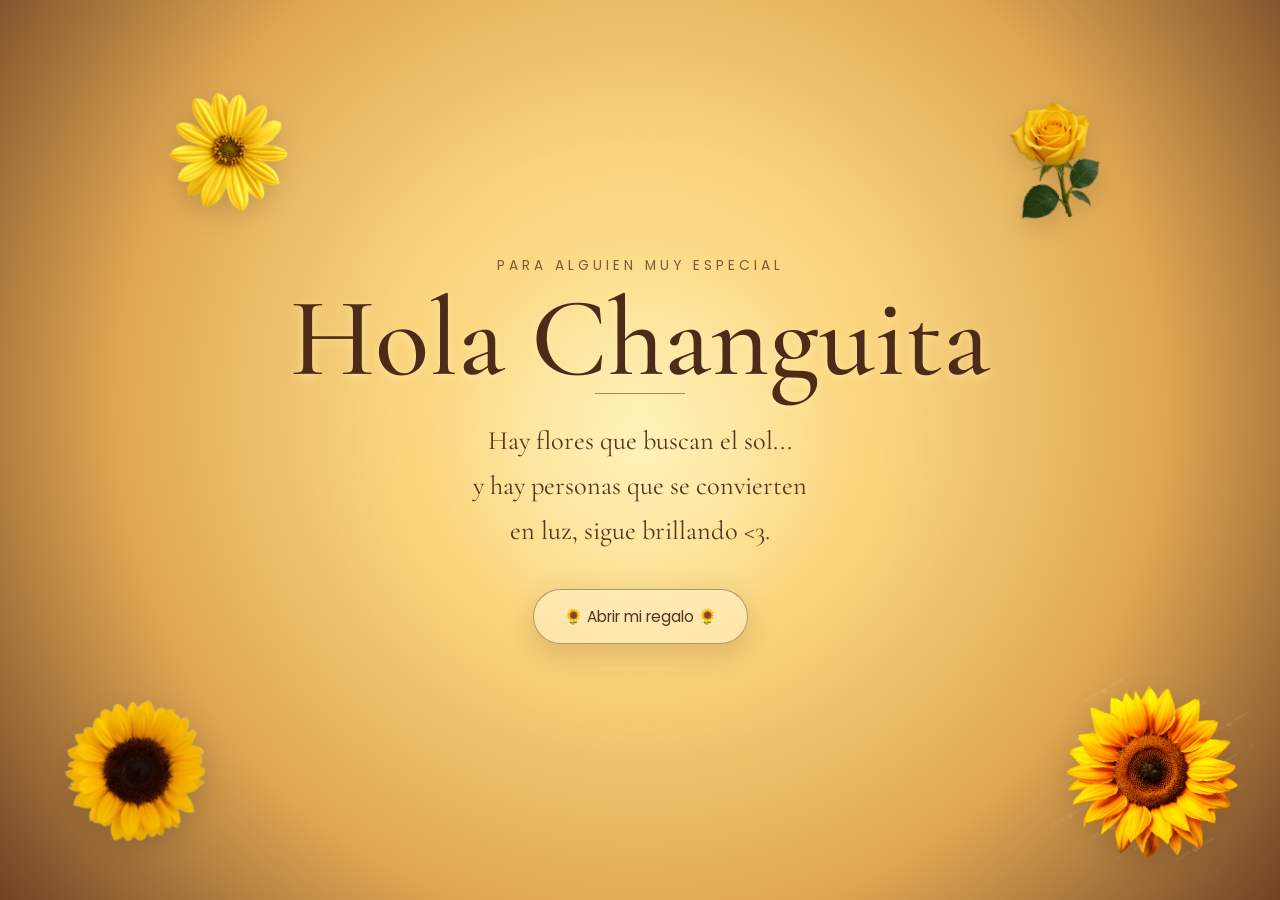
<file: index.html>
<!DOCTYPE html>
<html lang="es">

<head>

    <meta charset="UTF-8">

    <meta name="viewport" content="width=device-width, initial-scale=1.0">

    <title>Para mi Changuita 🌻</title>

    <link rel="stylesheet" href="css/style.css">

</head>


<body class="pagina">


    <!-- =========================================
         TRANSICIÓN ENTRE PÁGINAS
    ========================================== -->

    <div class="transicion-pagina"></div>


    <!-- =========================================
         PÉTALOS
    ========================================== -->

    <div id="petalos"></div>


    <!-- =========================================
         PORTADA
    ========================================== -->

    <main class="hero">

        <div class="luz"></div>


        <!-- Flores decorativas -->

        <img src="img/flores/girasol.png" class="flor-decorativa flor-1" alt="">

        <img src="img/flores/margarita.png" class="flor-decorativa flor-2" alt="">

        <img src="img/flores/girasol2.png" class="flor-decorativa flor-3" alt="">

        <img src="img/flores/rosaamarilla (1).png" class="flor-decorativa flor-4" alt="">


        <!-- =====================================
             CONTENIDO PRINCIPAL
        ====================================== -->

        <div class="hero-contenido">

            <p class="hero-pequeno">
                Para alguien muy especial
            </p>


            <h1>
                Hola Changuita
            </h1>


            


            <div class="linea-dorada"></div>


            <p class="hero-frase">

                Hay flores que buscan el sol...
                <br>

                y hay personas que se convierten
                <br>

                en luz, sigue brillando <3.

            </p>


            <button id="btnAbrir" class="btn-regalo">
                

                🌻 Abrir mi regalo 🌻

            </button>

        </div>

    </main>


    <script src="js/script.js"></script>

</body>

</html>
</file>
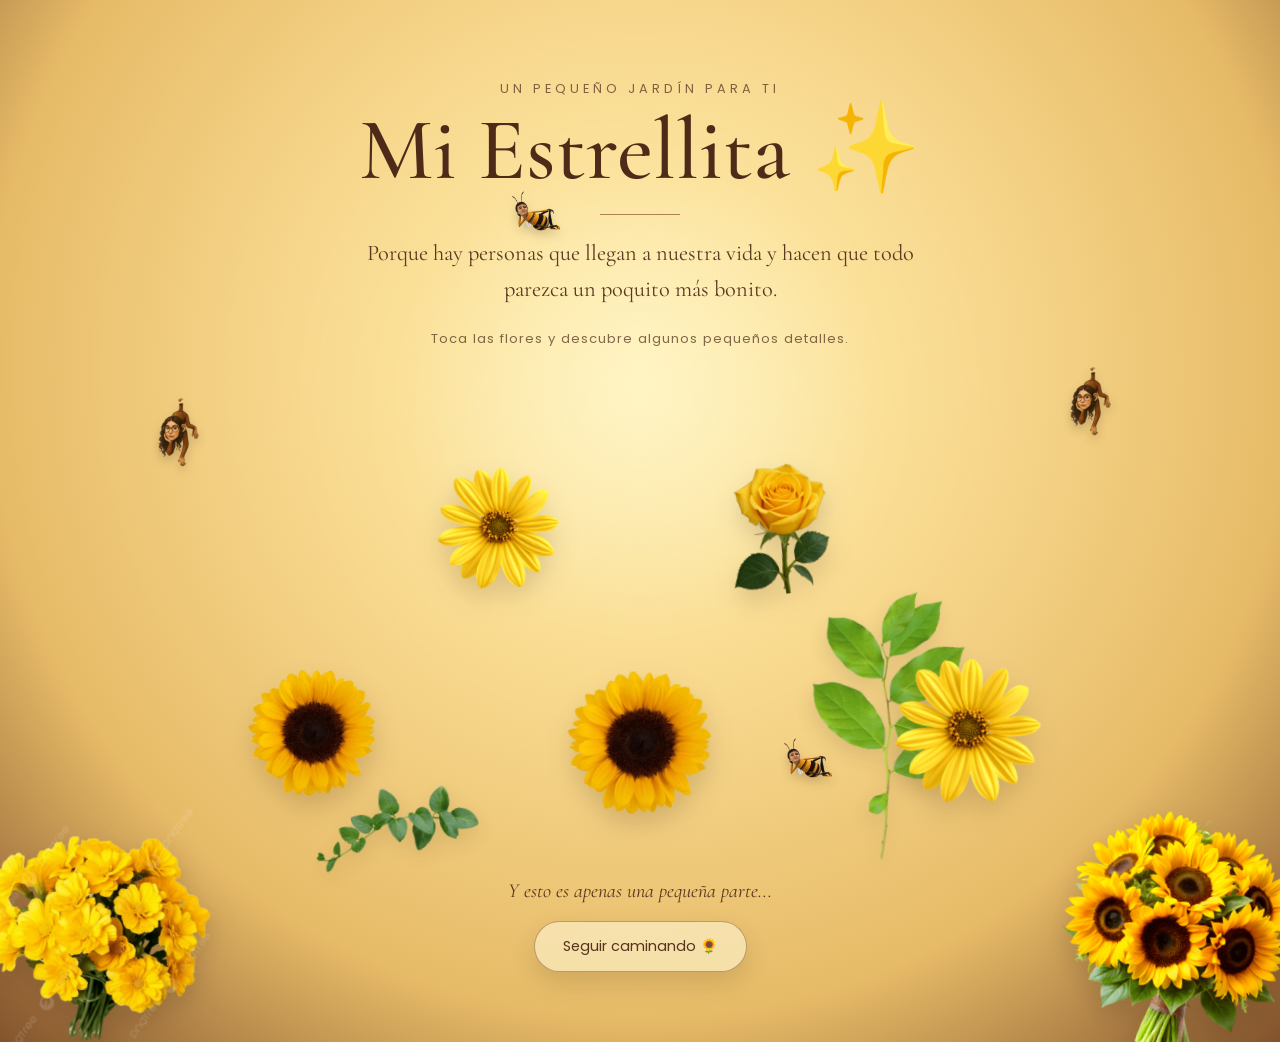
<file: jardin.html>
<!DOCTYPE html>
<html lang="es">

<head>

    <meta charset="UTF-8">

    <meta name="viewport" content="width=device-width, initial-scale=1.0">

    <title>Un pequeño jardín 🌻</title>

    <link rel="stylesheet" href="css/style.css">

</head>


<body class="pagina">


    <!-- =========================================
         TRANSICIÓN ENTRE PÁGINAS
    ========================================== -->

    <div class="transicion-pagina"></div>


    <!-- =========================================
         PÉTALOS
    ========================================== -->

    <div id="petalos"></div>


    <!-- =========================================
         JARDÍN INTERACTIVO
    ========================================== -->

    <main class="jardin">

        <div class="jardin-luz"></div>


        <!-- =====================================
             ENCABEZADO
        ====================================== -->

        <div class="jardin-encabezado">

            <p class="jardin-pequeno">
                Un pequeño jardín para ti
            </p>


            <h1>
                Mi Estrellita ✨
            </h1>


            <div class="jardin-linea"></div>


            <p class="jardin-intro">

                Porque hay personas que llegan a nuestra vida
                y hacen que todo parezca un poquito más bonito.

            </p>


            <p class="jardin-instruccion">

                Toca las flores y descubre algunos pequeños detalles.

            </p>

        </div>


        <!-- =====================================
             FLORES INTERACTIVAS
        ====================================== -->

        <div class="jardin-flores">


            <!-- FLOR 1 -->

            <button class="flor-interactiva flor-interactiva-1" id="flor-a"
                data-mensaje="Sigue brillando como siempre lo has hecho, mi changuita."
                data-imagen="img/flores/girasol.png" aria-label="Descubrir mensaje">

                <img src="img/flores/girasol.png" alt="">

            </button>


            <!-- FLOR 2 -->

            <button class="flor-interactiva flor-interactiva-2" id="flor-b"
                data-mensaje="Hay flores bonitas, y luego están las que me hacen pensar en ti."
                data-imagen="img/flores/margarita.png" aria-label="Descubrir mensaje">

                <img src="img/flores/margarita.png" alt="">

            </button>


            <!-- FLOR 3 -->

            <button class="flor-interactiva flor-interactiva-3" id="flor-c" data-mensaje="Recuerda lavarte bien el 
            ombliguito simpre 🙏. 💛"
                data-imagen="img/flores/girasol.png" aria-label="Descubrir mensaje">

                <img src="img/flores/girasol.png" alt="">

            </button>


            <!-- FLOR 4 -->

            <button class="flor-interactiva flor-interactiva-4" id="flor-d"
                data-mensaje="Que tu voz siga enviando esas pequeñas ondas que hacen sonreír el corazón de quienes te aman.." data-imagen="img/flores/rosaamarilla (1).png"
                aria-label="Descubrir mensaje">

                <img src="img/flores/rosaamarilla (1).png" alt="">

            </button>


            <!-- FLOR 5 -->

            <button class="flor-interactiva flor-interactiva-5" id="flor-e" data-mensaje="Te amo ✨"
                data-imagen="img/flores/margarita.png" aria-label="Descubrir mensaje">

                <img src="img/flores/margarita.png" alt="">

            </button>


            <!-- HOJAS DECORATIVAS -->

            <img src="img/flores/hoja.png" class="hoja hoja-1" alt="">

            <img src="img/flores/hoja2.png" class="hoja hoja-2" alt="">

        </div>

        <!-- =====================================
        ABEJAS DECORATIVAS
        ====================================== -->

        <div class="jardin-abejas">

            <img src="img/flores/changuita.png" class="jardin-abeja jardin-abeja-1" alt="">

            <img src="img/flores/changuita.png" class="jardin-abeja jardin-abeja-2" alt="">

            <img src="img/flores/yo.png" class="jardin-abeja jardin-abeja-3" alt="">

            <img src="img/flores/yo.png" class="jardin-abeja jardin-abeja-4" alt="">

        </div>

        <!-- =====================================
     RAMOS INFERIORES
====================================== -->

        <div class="jardin-ramos">

            <img src="img/flores/ramo.png" class="jardin-ramo jardin-ramo-1" alt="">

            <img src="img/flores/ramo3.png" class="jardin-ramo jardin-ramo-2" alt="">

        </div>


        <!-- =====================================
             BOTÓN CONTINUAR
        ====================================== -->

        <div class="jardin-continuar">

            <p>
                Y esto es apenas una pequeña parte...
            </p>


            <a href="flores.html" class="btn-continuar">
                Seguir caminando 🌻
            </a>

        </div>

    </main>


    <!-- =========================================
         MODAL DEL MENSAJE
    ========================================== -->

    <div class="mensaje-flor" id="mensajeFlor">

        <div class="mensaje-flor-contenido">


            <button id="cerrarMensaje" class="cerrar-mensaje" aria-label="Cerrar">
                ×
            </button>


            <div class="flor-mensaje-icono">

                <img id="imagenFlor" src="img/flores/girasol.png" alt="Flor">

            </div>


            <p id="textoFlor"></p>


        </div>

    </div>


    <script src="js/script.js"></script>

</body>

</html>
</file>
<file: css/style.css>
@import url('https://fonts.googleapis.com/css2?family=Cormorant+Garamond:wght@400;500;600&family=Poppins:wght@300;400;500;600&display=swap');


/* =========================================================
   CONFIGURACIÓN GENERAL
========================================================= */

* {
    margin: 0;
    padding: 0;
    box-sizing: border-box;
}

html {
    scroll-behavior: smooth;
}

body {
    margin: 0;
    padding: 0;
    overflow-x: hidden;
    font-family: "Poppins", sans-serif;
    background: #f6d58c;
}

button,
a {
    -webkit-tap-highlight-color: transparent;
}

button {
    font-family: inherit;
}

img {
    max-width: 100%;
}


/* =========================================================
   TRANSICIÓN ENTRE PÁGINAS
========================================================= */

.transicion-pagina {
    position: fixed;
    inset: 0;
    z-index: 9999;
    pointer-events: none;

    background: #f7df9b;

    opacity: 0;

    transition:
        opacity 0.5s ease;
}

body.salir-pagina .transicion-pagina {
    opacity: 1;
}


/* =========================================================
   PÉTALOS
========================================================= */

#petalos {
    position: fixed;
    inset: 0;

    z-index: 20;

    pointer-events: none;
    overflow: hidden;
}

.petalo {
    position: absolute;
    top: -30px;

    pointer-events: none;

    animation:
        caerPetalo linear forwards,
        balanceoPetalo ease-in-out infinite;
}

@keyframes caerPetalo {

    from {
        transform:
            translateY(-30px)
            rotate(0deg);
    }

    to {
        transform:
            translateY(110vh)
            rotate(360deg);
    }
}

@keyframes balanceoPetalo {

    0%,
    100% {
        margin-left: 0;
    }

    50% {
        margin-left: 35px;
    }
}


/* =========================================================
   =========================================================
   PÁGINA 1 — PORTADA
   =========================================================
   ========================================================= */

.hero {

    position: relative;

    min-height: 100vh;
    min-height: 100svh;

    width: 100%;

    display: flex;
    align-items: center;
    justify-content: center;

    overflow: hidden;

    background:
        radial-gradient(
            circle at 50% 45%,

            rgba(255, 239, 180, 0.85),

            rgba(255, 214, 115, 0.45) 30%,

            rgba(214, 151, 62, 0.75) 65%,

            rgba(104, 59, 31, 0.95) 100%
        );
}


/* =========================================================
   LUZ DE PORTADA
========================================================= */

.luz {

    position: absolute;

    width: 650px;
    height: 650px;

    border-radius: 50%;

    background:
        radial-gradient(
            circle,

            rgba(255, 244, 190, 0.75),

            rgba(255, 210, 100, 0.20) 45%,

            transparent 70%
        );

    filter: blur(10px);

    pointer-events: none;
}


/* =========================================================
   CONTENIDO PORTADA
========================================================= */

.hero-contenido {

    position: relative;

    z-index: 10;

    width: min(90%, 850px);

    padding: 40px 20px;

    text-align: center;

    animation:
        aparecerHero
        1.5s
        ease
        forwards;
}

@keyframes aparecerHero {

    from {
        opacity: 0;

        transform:
            translateY(25px);
    }

    to {
        opacity: 1;

        transform:
            translateY(0);
    }
}


.hero-pequeno {

    margin:
        0 0 10px;

    font-size:
        0.85rem;

    letter-spacing:
        4px;

    text-transform:
        uppercase;

    color:
        rgba(80, 48, 25, 0.75);
}


.hero h1 {

    margin: 0;

    font-family:
        "Cormorant Garamond",
        serif;

    font-size:
        clamp(4rem, 10vw, 7rem);

    font-weight:
        500;

    line-height:
        0.95;

    color:
        #4e2b18;

    text-shadow:
        0 3px 10px
        rgba(255, 240, 180, 0.6);
}


.hero h2 {

    margin:
        15px 0 20px;

    font-family:
        "Cormorant Garamond",
        serif;

    font-size:
        clamp(1.8rem, 4vw, 3rem);

    font-weight:
        400;

    font-style:
        italic;

    color:
        #704421;
}


.linea-dorada {

    width:
        90px;

    height:
        1px;

    margin:
        0 auto 25px;

    background:
        #8b5a2b;

    opacity:
        0.7;
}


.hero-frase {

    margin:
        0 auto 35px;

    max-width:
        650px;

    font-family:
        "Cormorant Garamond",
        serif;

    font-size:
        clamp(1.25rem, 3vw, 1.65rem);

    line-height:
        1.7;

    color:
        #57341f;
}


/* =========================================================
   BOTÓN PORTADA
========================================================= */

.btn-regalo {

    position: relative;

    padding:
        15px 30px;

    border:
        1px solid
        rgba(111, 70, 29, 0.5);

    border-radius:
        50px;

    background:
        rgba(255, 245, 210, 0.55);

    color:
        #56331c;

    font-family:
        "Poppins",
        sans-serif;

    font-size:
        0.95rem;

    cursor:
        pointer;

    backdrop-filter:
        blur(8px);

    box-shadow:
        0 10px 30px
        rgba(75, 40, 15, 0.18);

    transition:
        transform 0.3s ease,
        background 0.3s ease,
        box-shadow 0.3s ease;
}

.btn-regalo:hover {

    transform:
        translateY(-4px);

    background:
        rgba(255, 250, 225, 0.85);

    box-shadow:
        0 15px 35px
        rgba(75, 40, 15, 0.25);
}

.btn-regalo:active {

    transform:
        scale(0.97);
}


/* =========================================================
   FLORES DECORATIVAS PORTADA
========================================================= */

.flor-decorativa {

    position:
        absolute;

    z-index:
        2;

    pointer-events:
        none;

    user-select:
        none;

    filter:
        drop-shadow(
            0 8px 12px
            rgba(70, 40, 15, 0.20)
        );

    animation:
        flotarFlor
        5s
        ease-in-out
        infinite;
}

.flor-1 {

    width:
        170px;

    left:
        4%;

    bottom:
        5%;

    transform:
        rotate(-15deg);
}

.flor-2 {

    width:
        125px;

    left:
        13%;

    top:
        10%;

    transform:
        rotate(15deg);

    animation-delay:
        -1s;
}

.flor-3 {

    width:
        180px;

    right:
        3%;

    bottom:
        4%;

    transform:
        rotate(15deg);

    animation-delay:
        -2s;
}

.flor-4 {

    width:
        120px;

    right:
        13%;

    top:
        11%;

    transform:
        rotate(-15deg);

    animation-delay:
        -3s;
}

@keyframes flotarFlor {

    0%,
    100% {
        margin-top:
            0;
    }

    50% {
        margin-top:
            -12px;
    }
}


/* =========================================================
   =========================================================
   PÁGINA 2 — JARDÍN INTERACTIVO
   =========================================================
   ========================================================= */

.jardin {

    position:
        relative;

    min-height:
        100vh;

    min-height:
        100svh;

    width:
        100%;

    overflow:
        hidden;

    padding:
        80px 20px 70px;

    display:
        flex;

    flex-direction:
        column;

    align-items:
        center;

    background:
        radial-gradient(
            circle at 50% 35%,

            rgba(255, 242, 190, 0.95),

            rgba(249, 219, 145, 0.75) 35%,

            rgba(225, 178, 91, 0.75) 70%,

            rgba(125, 76, 39, 0.95) 100%
        );
}


/* =========================================================
   LUZ DEL JARDÍN
========================================================= */

.jardin-luz {

    position:
        absolute;

    width:
        700px;

    height:
        700px;

    top:
        5%;

    left:
        50%;

    transform:
        translateX(-50%);

    border-radius:
        50%;

    background:
        radial-gradient(
            circle,

            rgba(255, 247, 203, 0.65),

            rgba(255, 224, 134, 0.18) 50%,

            transparent 72%
        );

    filter:
        blur(15px);

    pointer-events:
        none;
}


/* =========================================================
   ENCABEZADO JARDÍN
========================================================= */

.jardin-encabezado {

    position:
        relative;

    z-index:
        8;

    width:
        100%;

    max-width:
        720px;

    text-align:
        center;

    margin-bottom:
        45px;
}

.jardin-pequeno {

    margin:
        0 0 8px;

    font-size:
        0.8rem;

    letter-spacing:
        4px;

    text-transform:
        uppercase;

    color:
        rgba(82, 50, 28, 0.72);
}

.jardin h1 {

    margin:
        0;

    font-family:
        "Cormorant Garamond",
        serif;

    font-size:
        clamp(3.2rem, 8vw, 5.5rem);

    font-weight:
        500;

    line-height:
        1;

    color:
        #4e2b18;
}

.jardin-linea {

    width:
        80px;

    height:
        1px;

    margin:
        20px auto;

    background:
        #8b5a2b;

    opacity:
        0.7;
}

.jardin-intro {

    margin:
        0 auto;

    max-width:
        600px;

    font-family:
        "Cormorant Garamond",
        serif;

    font-size:
        1.4rem;

    line-height:
        1.6;

    color:
        #5b3820;
}

.jardin-instruccion {

    margin:
        22px 0 0;

    font-size:
        0.82rem;

    letter-spacing:
        1px;

    color:
        rgba(77, 46, 25, 0.7);
}


/* =========================================================
   FLORES INTERACTIVAS
========================================================= */

.jardin-flores {

    position:
        relative;

    z-index:
        4;

    width:
        min(900px, 100%);

    height:
        470px;

    margin:
        0 auto;
}

.flor-interactiva {

    position:
        absolute;

    display:
        flex;

    align-items:
        center;

    justify-content:
        center;

    padding:
        0;

    border:
        none;

    background:
        transparent;

    cursor:
        pointer;

    z-index:
        6;

    transition:
        filter 0.35s ease;
}

.flor-interactiva img {

    display:
        block;

    width:
        100%;

    height:
        auto;

    pointer-events:
        none;

    filter:
        drop-shadow(
            0 12px 12px
            rgba(70, 40, 15, 0.18)
        );

    transition:
        transform 0.35s ease,
        filter 0.35s ease;
}

.flor-interactiva:hover img {

    transform:
        translateY(-8px)
        scale(1.08);

    filter:
        brightness(1.08)
        drop-shadow(
            0 15px 18px
            rgba(70, 40, 15, 0.25)
        );
}

.flor-interactiva:active img {

    transform:
        translateY(-3px)
        scale(0.96);
}


/* =========================================================
   POSICIONES DE FLORES
========================================================= */

.flor-interactiva-1 {

    width:
        155px;

    left:
        5%;

    bottom:
        55px;

    transform:
        rotate(-8deg);
}

.flor-interactiva-2 {

    width:
        130px;

    left:
        27%;

    top:
        70px;

    transform:
        rotate(7deg);
}

.flor-interactiva-3 {

    width:
        175px;

    left:
        50%;

    bottom:
        35px;

    transform:
        translateX(-50%)
        rotate(-4deg);
}

.flor-interactiva-4 {

    width:
        135px;

    right:
        27%;

    top:
        65px;

    transform:
        rotate(-7deg);
}

.flor-interactiva-5 {

    width:
        155px;

    right:
        5%;

    bottom:
        55px;

    transform:
        rotate(8deg);
}


/* =========================================================
   HOJAS
========================================================= */

.hoja {

    position:
        absolute;

    pointer-events:
        none;

    z-index:
        2;

    opacity:
        0.85;

    filter:
        drop-shadow(
            0 8px 10px
            rgba(60, 40, 15, 0.15)
        );
}

.hoja-1 {

    width:
        190px;

    left:
        12%;

    bottom:
        5px;

    transform:
        rotate(-15deg);
}

.hoja-2 {

    width:
        180px;

    right:
        12%;

    bottom:
        5px;

    transform:
        scaleX(-1)
        rotate(-15deg);
}


/* =========================================================
   ABEJAS — JARDÍN INTERACTIVO
========================================================= */

.jardin-abejas {

    position:
        absolute;

    inset:
        0;

    z-index:
        7;

    pointer-events:
        none;

    overflow:
        hidden;
}

.jardin-abeja {

    position:
        absolute;

    width:
        48px;

    height:
        auto;

    object-fit:
        contain;

    filter:
        drop-shadow(
            0 5px 5px
            rgba(50, 30, 15, 0.20)
        );
}


/* abeja 1 */

.jardin-abeja-1 {

    left:
        12%;

    top:
        38%;

    animation:
        jardinVuelo1
        13s
        ease-in-out
        infinite;
}


/* abeja 2 */

.jardin-abeja-2 {

    right:
        13%;

    top:
        35%;

    animation:
        jardinVuelo2
        15s
        ease-in-out
        infinite;
}


/* abeja 3 */

.jardin-abeja-3 {

    left:
        40%;

    top:
        18%;

    animation:
        jardinVuelo3
        17s
        ease-in-out
        infinite;
}


/* abeja 4 */

.jardin-abeja-4 {

    right:
        35%;

    bottom:
        25%;

    animation:
        jardinVuelo4
        14s
        ease-in-out
        infinite;
}


/* =========================================================
   MOVIMIENTOS ABEJAS
========================================================= */

@keyframes jardinVuelo1 {

    0%,
    100% {
        transform:
            translate(0, 0)
            rotate(8deg);
    }

    25% {
        transform:
            translate(100px, -35px)
            rotate(-8deg);
    }

    50% {
        transform:
            translate(180px, 35px)
            rotate(10deg);
    }

    75% {
        transform:
            translate(70px, 80px)
            rotate(-5deg);
    }
}


@keyframes jardinVuelo2 {

    0%,
    100% {
        transform:
            translate(0, 0)
            rotate(-7deg);
    }

    25% {
        transform:
            translate(-110px, -45px)
            rotate(8deg);
    }

    50% {
        transform:
            translate(-190px, 30px)
            rotate(-8deg);
    }

    75% {
        transform:
            translate(-80px, 80px)
            rotate(5deg);
    }
}


@keyframes jardinVuelo3 {

    0%,
    100% {
        transform:
            translate(0, 0)
            rotate(5deg);
    }

    30% {
        transform:
            translate(90px, 70px)
            rotate(-8deg);
    }

    60% {
        transform:
            translate(-80px, 130px)
            rotate(8deg);
    }
}


@keyframes jardinVuelo4 {

    0%,
    100% {
        transform:
            translate(0, 0)
            rotate(-5deg);
    }

    30% {
        transform:
            translate(-100px, -60px)
            rotate(8deg);
    }

    60% {
        transform:
            translate(80px, -100px)
            rotate(-8deg);
    }
}


/* =========================================================
   RAMOS INFERIORES — JARDÍN
========================================================= */

.jardin-ramos {

    position:
        absolute;

    inset:
        0;

    z-index:
        3;

    pointer-events:
        none;

    overflow:
        hidden;
}

.jardin-ramo {

    position:
        absolute;

    height:
        auto;

    filter:
        drop-shadow(
            0 12px 14px
            rgba(60, 30, 15, 0.22)
        );

    animation:
        jardinRamoRespira
        6s
        ease-in-out
        infinite;
}

.jardin-ramo-1 {

    width:
        250px;

    left:
        -25px;

    bottom:
        -15px;

    transform:
        rotate(-8deg);
}

.jardin-ramo-2 {

    width:
        250px;

    right:
        -25px;

    bottom:
        -15px;

    transform:
        scaleX(-1)
        rotate(-8deg);

    animation-delay:
        -2s;
}

@keyframes jardinRamoRespira {

    0%,
    100% {
        margin-top:
            0;
    }

    50% {
        margin-top:
            -7px;
    }
}


/* =========================================================
   CONTINUAR
========================================================= */

.jardin-continuar {

    position:
        relative;

    z-index:
        8;

    margin-top:
        15px;

    text-align:
        center;
}

.jardin-continuar p {

    margin:
        0 0 18px;

    font-family:
        "Cormorant Garamond",
        serif;

    font-size:
        1.25rem;

    font-style:
        italic;

    color:
        #593720;
}

.btn-continuar {

    display:
        inline-flex;

    align-items:
        center;

    justify-content:
        center;

    padding:
        14px 28px;

    border:
        1px solid
        rgba(110, 69, 30, 0.45);

    border-radius:
        50px;

    background:
        rgba(255, 247, 214, 0.58);

    color:
        #56331c;

    font-size:
        0.9rem;

    text-decoration:
        none;

    backdrop-filter:
        blur(8px);

    box-shadow:
        0 10px 25px
        rgba(70, 40, 15, 0.15);

    transition:
        transform 0.3s ease,
        background 0.3s ease,
        box-shadow 0.3s ease;
}

.btn-continuar:hover {

    transform:
        translateY(-4px);

    background:
        rgba(255, 251, 231, 0.88);

    box-shadow:
        0 15px 30px
        rgba(70, 40, 15, 0.22);
}

.btn-continuar:active {
    transform:
        scale(0.97);
}


/* =========================================================
   MODAL DE LAS FLORES
========================================================= */

.mensaje-flor {

    position:
        fixed;

    inset:
        0;

    z-index:
        1000;

    display:
        flex;

    align-items:
        center;

    justify-content:
        center;

    padding:
        25px;

    background:
        rgba(57, 33, 18, 0.42);

    backdrop-filter:
        blur(7px);

    opacity:
        0;

    visibility:
        hidden;

    transition:
        opacity 0.35s ease,
        visibility 0.35s ease;
}

.mensaje-flor.activo {

    opacity:
        1;

    visibility:
        visible;
}


.mensaje-flor-contenido {

    position:
        relative;

    width:
        min(90%, 440px);

    padding:
        40px 30px 35px;

    text-align:
        center;

    border-radius:
        25px;

    background:
        linear-gradient(
            145deg,
            rgba(255, 249, 226, 0.98),
            rgba(255, 232, 174, 0.96)
        );

    box-shadow:
        0 25px 70px
        rgba(45, 24, 10, 0.3);

    transform:
        translateY(20px)
        scale(0.94);

    transition:
        transform 0.4s ease;
}


/* CORRECCIÓN IMPORTANTE */

.mensaje-flor.activo
.mensaje-flor-contenido {

    transform:
        translateY(0)
        scale(1);
}


.cerrar-mensaje {

    position:
        absolute;

    top:
        12px;

    right:
        16px;

    width:
        35px;

    height:
        35px;

    border:
        none;

    border-radius:
        50%;

    background:
        rgba(100, 60, 25, 0.08);

    color:
        #654020;

    font-size:
        1.7rem;

    line-height:
        1;

    cursor:
        pointer;

    transition:
        background 0.25s ease,
        transform 0.25s ease;
}

.cerrar-mensaje:hover {

    background:
        rgba(100, 60, 25, 0.15);

    transform:
        rotate(90deg);
}


.flor-mensaje-icono {

    width:
        130px;

    height:
        130px;

    margin:
        0 auto 15px;

    display:
        flex;

    align-items:
        center;

    justify-content:
        center;
}

.flor-mensaje-icono img {

    width:
        100%;

    height:
        100%;

    object-fit:
        contain;

    filter:
        drop-shadow(
            0 10px 10px
            rgba(80, 45, 15, 0.16)
        );
}

#textoFlor {

    margin:
        10px auto 0;

    max-width:
        350px;

    font-family:
        "Cormorant Garamond",
        serif;

    font-size:
        1.55rem;

    line-height:
        1.5;

    color:
        #54321f;
}


/* =========================================================
   =========================================================
   PÁGINA 3 — GRAN JARDÍN FINAL
   =========================================================
   ========================================================= */

.gran-jardin {

    position:
        relative;

    width:
        100%;

    min-height:
        100vh;

    min-height:
        100svh;

    overflow:
        hidden;

    display:
        flex;

    align-items:
        center;

    justify-content:
        center;

    background:
        linear-gradient(
            180deg,
            #f6d58c 0%,
            #edb86f 32%,
            #c97850 68%,
            #633d35 100%
        );
}


/* =========================================================
   ATARDECER
========================================================= */

.jardin-atardecer {

    position:
        absolute;

    width:
        900px;

    height:
        900px;

    top:
        50%;

    left:
        50%;

    transform:
        translate(-50%, -50%);

    border-radius:
        50%;

    background:
        radial-gradient(
            circle,

            rgba(255, 239, 174, 0.75),

            rgba(255, 203, 105, 0.35) 35%,

            rgba(232, 139, 82, 0.12) 60%,

            transparent 75%
        );

    filter:
        blur(12px);

    pointer-events:
        none;
}


/* =========================================================
   DESTELLOS
========================================================= */

.destellos {

    position:
        absolute;

    inset:
        0;

    z-index:
        4;

    pointer-events:
        none;
}

.destello {

    position:
        absolute;

    font-family:
        "Cormorant Garamond",
        serif;

    color:
        rgba(255, 239, 174, 0.75);

    text-shadow:
        0 0 12px
        rgba(255, 239, 174, 0.8);

    animation:
        destelloBrillar
        4s
        ease-in-out
        infinite;
}

.destello-1 {
    left: 18%;
    top: 18%;
    font-size: 1.3rem;
}

.destello-2 {
    left: 30%;
    top: 12%;
    font-size: 0.9rem;
    animation-delay: -1s;
}

.destello-3 {
    right: 22%;
    top: 20%;
    font-size: 1.4rem;
    animation-delay: -2s;
}

.destello-4 {
    right: 14%;
    top: 35%;
    font-size: 0.9rem;
    animation-delay: -3s;
}

.destello-5 {
    left: 12%;
    top: 42%;
    font-size: 1rem;
    animation-delay: -1.5s;
}

.destello-6 {
    right: 35%;
    top: 14%;
    font-size: 0.8rem;
    animation-delay: -2.5s;
}

.destello-7 {
    left: 27%;
    bottom: 23%;
    font-size: 1.2rem;
    animation-delay: -0.7s;
}

.destello-8 {
    right: 28%;
    bottom: 26%;
    font-size: 0.9rem;
    animation-delay: -3.2s;
}

@keyframes destelloBrillar {

    0%,
    100% {
        opacity:
            0.25;

        transform:
            scale(0.8)
            rotate(0deg);
    }

    50% {
        opacity:
            1;

        transform:
            scale(1.25)
            rotate(20deg);
    }
}


/* =========================================================
   RAMOS — GRAN JARDÍN FINAL
========================================================= */

.ramos {

    position:
        absolute;

    inset:
        0;

    z-index:
        5;

    pointer-events:
        none;

    overflow:
        hidden;
}

.ramo {

    position:
        absolute;

    height:
        auto;

    filter:
        drop-shadow(
            0 15px 18px
            rgba(60, 30, 15, 0.25)
        );

    animation:
        ramoFlotar
        7s
        ease-in-out
        infinite;
}


/* ramo inferior izquierdo */

.ramo-1 {

    width:
        260px;

    left:
        -35px;

    bottom:
        -30px;

    transform:
        rotate(-7deg);
}


/* ramo superior izquierdo */

.ramo-2 {

    width:
        190px;

    left:
        -35px;

    top:
        5%;

    transform:
        rotate(8deg);

    animation-delay:
        -2s;
}


/* ramo inferior derecho */

.ramo-3 {

    width:
        270px;

    right:
        -40px;

    bottom:
        -30px;

    transform:
        scaleX(-1)
        rotate(-7deg);

    animation-delay:
        -3s;
}


/* ramo superior derecho */

.ramo-4 {

    width:
        190px;

    right:
        -35px;

    top:
        7%;

    transform:
        scaleX(-1)
        rotate(8deg);

    animation-delay:
        -4s;
}

@keyframes ramoFlotar {

    0%,
    100% {
        margin-top:
            0;
    }

    50% {
        margin-top:
            -8px;
    }
}


/* =========================================================
   ABEJAS — GRAN JARDÍN FINAL
========================================================= */

.enjambre {

    position:
        absolute;

    inset:
        0;

    z-index:
        8;

    pointer-events:
        none;

    overflow:
        hidden;
}

.abeja {

    position:
        absolute;

    width:
        48px;

    height:
        auto;

    object-fit:
        contain;

    filter:
        drop-shadow(
            0 6px 7px
            rgba(45, 25, 12, 0.25)
        );
}


/* abeja 1 */

.abeja-1 {

    left:
        17%;

    top:
        30%;

    animation:
        abejaVuelo1
        14s
        ease-in-out
        infinite;
}


/* abeja 2 */

.abeja-2 {

    right:
        17%;

    top:
        27%;

    animation:
        abejaVuelo2
        16s
        ease-in-out
        infinite;
}


/* abeja 3 */

.abeja-3 {

    left:
        30%;

    top:
        16%;

    animation:
        abejaVuelo3
        18s
        ease-in-out
        infinite;
}


/* abeja 4 */

.abeja-4 {

    right:
        32%;

    top:
        16%;

    animation:
        abejaVuelo4
        15s
        ease-in-out
        infinite;
}


/* abeja 5 */

.abeja-5 {

    left:
        38%;

    bottom:
        22%;

    animation:
        abejaVuelo5
        17s
        ease-in-out
        infinite;
}


/* abeja 6 */

.abeja-6 {

    right:
        37%;

    bottom:
        24%;

    animation:
        abejaVuelo6
        19s
        ease-in-out
        infinite;
}


/* =========================================================
   ANIMACIONES ABEJAS FINALES
========================================================= */

@keyframes abejaVuelo1 {

    0%,
    100% {
        transform:
            translate(0, 0)
            rotate(5deg);
    }

    25% {
        transform:
            translate(90px, -50px)
            rotate(-8deg);
    }

    50% {
        transform:
            translate(150px, 30px)
            rotate(8deg);
    }

    75% {
        transform:
            translate(50px, 90px)
            rotate(-4deg);
    }
}


@keyframes abejaVuelo2 {

    0%,
    100% {
        transform:
            translate(0, 0)
            rotate(-5deg);
    }

    25% {
        transform:
            translate(-100px, -40px)
            rotate(8deg);
    }

    50% {
        transform:
            translate(-160px, 45px)
            rotate(-7deg);
    }

    75% {
        transform:
            translate(-60px, 80px)
            rotate(5deg);
    }
}


@keyframes abejaVuelo3 {

    0%,
    100% {
        transform:
            translate(0, 0)
            rotate(6deg);
    }

    30% {
        transform:
            translate(100px, 70px)
            rotate(-7deg);
    }

    60% {
        transform:
            translate(-60px, 120px)
            rotate(8deg);
    }
}


@keyframes abejaVuelo4 {

    0%,
    100% {
        transform:
            translate(0, 0)
            rotate(-5deg);
    }

    30% {
        transform:
            translate(-100px, 60px)
            rotate(7deg);
    }

    60% {
        transform:
            translate(70px, 125px)
            rotate(-8deg);
    }
}


@keyframes abejaVuelo5 {

    0%,
    100% {
        transform:
            translate(0, 0)
            rotate(4deg);
    }

    35% {
        transform:
            translate(-110px, -70px)
            rotate(-7deg);
    }

    70% {
        transform:
            translate(80px, -100px)
            rotate(7deg);
    }
}


@keyframes abejaVuelo6 {

    0%,
    100% {
        transform:
            translate(0, 0)
            rotate(-5deg);
    }

    35% {
        transform:
            translate(100px, -60px)
            rotate(7deg);
    }

    70% {
        transform:
            translate(-80px, -100px)
            rotate(-8deg);
    }
}


/* =========================================================
   CONTENIDO FINAL
========================================================= */

.gran-jardin-contenido {

    position:
        relative;

    z-index:
        20;

    width:
        min(90%, 700px);

    padding:
        40px 20px;

    text-align:
        center;

    animation:
        aparecerJardinFinal
        1.5s
        ease
        forwards;
}

@keyframes aparecerJardinFinal {

    from {
        opacity:
            0;

        transform:
            translateY(25px);
    }

    to {
        opacity:
            1;

        transform:
            translateY(0);
    }
}


.jardin-final {

    margin:
        0 0 10px;

    font-size:
        0.8rem;

    letter-spacing:
        3px;

    text-transform:
        uppercase;

    color:
        rgba(75, 40, 28, 0.72);
}


.gran-jardin .jardin-linea {

    width:
        80px;

    height:
        1px;

    margin:
        20px auto;

    background:
        rgba(88, 47, 30, 0.7);
}


.gran-jardin h1 {

    margin:
        0;

    font-family:
        "Cormorant Garamond",
        serif;

    font-size:
        clamp(4rem, 10vw, 7rem);

    font-weight:
        500;

    line-height:
        0.95;

    color:
        #4d2b22;

    text-shadow:
        0 3px 15px
        rgba(255, 230, 160, 0.35);
}


.gran-jardin-texto {

    margin:
        25px auto 20px;

    font-family:
        "Cormorant Garamond",
        serif;

    font-size:
        clamp(1.25rem, 3vw, 1.6rem);

    line-height:
        1.55;

    color:
        #553328;
}


.gran-jardin-dedicatoria {

    margin:
        10px 0 0;

    font-family:
        "Cormorant Garamond",
        serif;

    font-size:
        1.45rem;

    font-style:
        italic;

    color:
        #573126;
}


/* =========================================================
   FLORES CENTRALES
========================================================= */

.flores-centro {

    display:
        flex;

    justify-content:
        center;

    align-items:
        center;

    gap:
        12px;

    margin:
        22px 0;
}

.flores-centro span {

    display:
        inline-block;

    font-size:
        1.7rem;

    animation:
        latidoFlor
        3s
        ease-in-out
        infinite;
}

.flores-centro span:nth-child(2) {
    animation-delay:
        -1s;
}

.flores-centro span:nth-child(3) {
    animation-delay:
        -2s;
}

@keyframes latidoFlor {

    0%,
    100% {
        transform:
            translateY(0)
            scale(1);
    }

    50% {
        transform:
            translateY(-5px)
            scale(1.08);
    }
}


/* =========================================================
   ÚLTIMA SORPRESA
========================================================= */

.sorpresa-final {

    margin-top:
        28px;

    text-align:
        center;
}

.sorpresa-final p {

    margin:
        0 0 12px;

    font-family:
        "Cormorant Garamond",
        serif;

    font-size:
        1.15rem;

    font-style:
        italic;

    color:
        rgba(76, 40, 30, 0.78);
}


/* =========================================================
   BOTÓN SORPRESA
========================================================= */

.btn-flores {

    padding:
        13px 27px;

    border:
        1px solid
        rgba(110, 69, 30, 0.45);

    border-radius:
        50px;

    background:
        rgba(255, 247, 214, 0.58);

    color:
        #56331c;

    font-family:
        "Poppins",
        sans-serif;

    font-size:
        0.85rem;

    cursor:
        pointer;

    backdrop-filter:
        blur(8px);

    box-shadow:
        0 10px 25px
        rgba(70, 40, 15, 0.18);

    transition:
        transform 0.3s ease,
        background 0.3s ease,
        box-shadow 0.3s ease;
}

.btn-flores:hover {

    transform:
        translateY(-4px);

    background:
        rgba(255, 251, 231, 0.9);

    box-shadow:
        0 15px 35px
        rgba(70, 40, 15, 0.25);
}

.btn-flores:active {

    transform:
        scale(0.95);
}

.btn-flores:disabled {

    cursor:
        default;

    opacity:
        0.75;
}


/* =========================================================
   FLORES DISPARADAS
========================================================= */

.flor-disparada {

    position:
        fixed;

    left:
        50%;

    bottom:
        45px;

    z-index:
        100;

    pointer-events:
        none;

    width:
        45px;

    height:
        45px;

    object-fit:
        contain;

    filter:
        drop-shadow(
            0 6px 8px
            rgba(60, 30, 15, 0.25)
        );

    animation:
        dispararFlor
        2.2s
        cubic-bezier(.15, .75, .25, 1)
        forwards;
}

@keyframes dispararFlor {

    0% {

        opacity:
            0;

        transform:
            translate(-50%, 0)
            scale(0.2)
            rotate(0deg);
    }

    10% {
        opacity:
            1;
    }

    45% {
        opacity:
            1;
    }

    100% {

        opacity:
            0;

        transform:
            translate(
                calc(-50% + var(--x)),
                var(--y)
            )
            scale(var(--escala))
            rotate(var(--rotacion));
    }
}


/* =========================================================
   PIE FINAL
========================================================= */

.gran-jardin-pie {

    position:
        absolute;

    z-index:
        25;

    bottom:
        25px;

    left:
        50%;

    transform:
        translateX(-50%);

    display:
        flex;

    align-items:
        center;

    gap:
        12px;

    white-space:
        nowrap;

    font-family:
        "Cormorant Garamond",
        serif;

    font-size:
        1rem;

    font-style:
        italic;

    color:
        rgba(76, 40, 30, 0.72);
}


/* =========================================================
   =========================================================
   RESPONSIVE — TABLET
   =========================================================
   ========================================================= */

@media (max-width: 900px) {

    /* -----------------------------------------
       JARDÍN
    ----------------------------------------- */

    .jardin-flores {
        max-width:
            760px;
    }

    .flor-interactiva-1 {
        left:
            2%;
    }

    .flor-interactiva-5 {
        right:
            2%;
    }

    .jardin-ramo-1 {
        width:
            220px;
    }

    .jardin-ramo-2 {
        width:
            220px;
    }


    /* -----------------------------------------
       GRAN JARDÍN
    ----------------------------------------- */

    .ramo-1 {
        width:
            220px;
    }

    .ramo-2 {
        width:
            160px;
    }

    .ramo-3 {
        width:
            230px;
    }

    .ramo-4 {
        width:
            160px;
    }

    .abeja {
        width:
            42px;
    }
}


/* =========================================================
   =========================================================
   RESPONSIVE — MÓVIL
   =========================================================
   ========================================================= */

@media (max-width: 700px) {


    /* =====================================================
       PORTADA
    ===================================================== */

    .hero {

        min-height:
            100svh;
    }

    .hero-contenido {

        width:
            94%;

        padding:
            30px 18px;
    }

    .hero-pequeno {

        font-size:
            0.72rem;

        letter-spacing:
            3px;
    }

    .hero h1 {

        font-size:
            clamp(3.4rem, 16vw, 5rem);
    }

    .hero h2 {

        font-size:
            clamp(1.7rem, 7vw, 2.4rem);

        margin:
            12px 0 18px;
    }

    .hero-frase {

        max-width:
            340px;

        font-size:
            1.2rem;

        line-height:
            1.55;
    }

    .btn-regalo {

        padding:
            14px 24px;

        font-size:
            0.85rem;
    }

    .flor-1 {

        width:
            110px;

        left:
            -20px;

        bottom:
            2%;
    }

    .flor-2 {

        width:
            80px;

        left:
            -10px;

        top:
            8%;
    }

    .flor-3 {

        width:
            120px;

        right:
            -20px;

        bottom:
            3%;
    }

    .flor-4 {

        width:
            80px;

        right:
            -5px;

        top:
            8%;
    }


    /* =====================================================
       JARDÍN INTERACTIVO
    ===================================================== */

    .jardin {

        min-height:
            100svh;

        padding:
            65px 15px 55px;
    }

    .jardin-encabezado {

        margin-bottom:
            15px;
    }

    .jardin-pequeno {

        font-size:
            0.7rem;

        letter-spacing:
            3px;
    }

    .jardin h1 {

        font-size:
            clamp(3rem, 13vw, 4.5rem);
    }

    .jardin-linea {

        margin:
            15px auto;
    }

    .jardin-intro {

        max-width:
            360px;

        font-size:
            1.2rem;

        line-height:
            1.5;
    }

    .jardin-instruccion {

        margin-top:
            15px;

        font-size:
            0.72rem;
    }


    /* -----------------------------------------
       FLORES
    ----------------------------------------- */

    .jardin-flores {

        width:
            100%;

        max-width:
            420px;

        height:
            440px;

        margin-top:
            5px;
    }

    .flor-interactiva-1 {

        width:
            110px;

        left:
            0;

        bottom:
            65px;
    }

    .flor-interactiva-2 {

        width:
            95px;

        left:
            23%;

        top:
            50px;
    }

    .flor-interactiva-3 {

        width:
            125px;

        bottom:
            45px;
    }

    .flor-interactiva-4 {

        width:
            100px;

        right:
            23%;

        top:
            50px;
    }

    .flor-interactiva-5 {

        width:
            110px;

        right:
            0;

        bottom:
            65px;
    }


    /* -----------------------------------------
       HOJAS
    ----------------------------------------- */

    .hoja-1 {

        width:
            125px;

        left:
            -5px;

        bottom:
            0;
    }

    .hoja-2 {

        width:
            120px;

        right:
            -5px;

        bottom:
            0;
    }


    /* -----------------------------------------
       ABEJAS
    ----------------------------------------- */

    .jardin-abeja {

        width:
            34px;
    }

    .jardin-abeja-1 {

        left:
            7%;

        top:
            35%;
    }

    .jardin-abeja-2 {

        right:
            7%;

        top:
            34%;
    }

    .jardin-abeja-3 {

        left:
            42%;

        top:
            20%;
    }

    .jardin-abeja-4 {

        right:
            35%;

        bottom:
            28%;
    }


    /* -----------------------------------------
       RAMOS
    ----------------------------------------- */

    .jardin-ramo-1 {

        width:
            155px;

        left:
            -45px;

        bottom:
            -5px;
    }

    .jardin-ramo-2 {

        width:
            155px;

        right:
            -45px;

        bottom:
            -5px;
    }


    /* -----------------------------------------
       CONTINUAR
    ----------------------------------------- */

    .jardin-continuar {

        margin-top:
            5px;
    }

    .jardin-continuar p {

        font-size:
            1.1rem;

        padding:
            0 10px;
    }

    .btn-continuar {

        padding:
            13px 23px;

        font-size:
            0.82rem;
    }


    /* -----------------------------------------
       MODAL
    ----------------------------------------- */

    .mensaje-flor {

        padding:
            18px;
    }

    .mensaje-flor-contenido {

        width:
            min(94%, 420px);

        padding:
            35px 22px 30px;

        border-radius:
            22px;
    }

    .flor-mensaje-icono {

        width:
            110px;

        height:
            110px;
    }

    #textoFlor {

        font-size:
            1.35rem;

        line-height:
            1.45;
    }


    /* =====================================================
       GRAN JARDÍN FINAL
    ===================================================== */

    .gran-jardin {

        min-height:
            100svh;

        padding:
            30px 0 65px;
    }


    /* -----------------------------------------
       LUZ
    ----------------------------------------- */

    .jardin-atardecer {

        width:
            600px;

        height:
            600px;
    }


    /* -----------------------------------------
       CONTENIDO
    ----------------------------------------- */

    .gran-jardin-contenido {

        width:
            92%;

        max-width:
            500px;

        padding:
            25px 15px;
    }

    .jardin-final {

        font-size:
            0.68rem;

        letter-spacing:
            2px;
    }

    .gran-jardin h1 {

        font-size:
            clamp(3.5rem, 16vw, 5.2rem);
    }

    .gran-jardin .jardin-linea {

        margin:
            15px auto;
    }

    .gran-jardin-texto {

        margin:
            20px auto 15px;

        font-size:
            1.2rem;

        line-height:
            1.5;
    }

    .gran-jardin-dedicatoria {

        font-size:
            1.3rem;
    }


    /* -----------------------------------------
       FLORES CENTRALES
    ----------------------------------------- */

    .flores-centro {

        gap:
            8px;

        margin:
            18px 0;
    }

    .flores-centro span {

        font-size:
            1.5rem;
    }


    /* -----------------------------------------
       SORPRESA
    ----------------------------------------- */

    .sorpresa-final {

        margin-top:
            22px;
    }

    .sorpresa-final p {

        font-size:
            1rem;
    }

    .btn-flores {

        padding:
            12px 20px;

        font-size:
            0.78rem;
    }


    /* -----------------------------------------
       RAMOS FINALES
    ----------------------------------------- */

    .ramo-1 {

        width:
            170px;

        left:
            -45px;

        bottom:
            5px;
    }

    .ramo-2 {

        width:
            125px;

        left:
            -30px;

        top:
            15px;
    }

    .ramo-3 {

        width:
            175px;

        right:
            -45px;

        bottom:
            5px;
    }

    .ramo-4 {

        width:
            125px;

        right:
            -30px;

        top:
            20px;
    }


    /* -----------------------------------------
       ABEJAS FINALES
    ----------------------------------------- */

    .abeja {

        width:
            34px;
    }

    .abeja-1 {

        left:
            8%;

        top:
            30%;
    }

    .abeja-2 {

        right:
            8%;

        top:
            29%;
    }

    .abeja-3 {

        left:
            25%;

        top:
            17%;
    }

    .abeja-4 {

        right:
            25%;

        top:
            18%;
    }

    .abeja-5 {

        left:
            32%;

        bottom:
            20%;
    }

    .abeja-6 {

        right:
            30%;

        bottom:
            21%;
    }


    /* -----------------------------------------
       FLORES DISPARADAS
    ----------------------------------------- */

    .flor-disparada {

        width:
            38px;

        height:
            38px;
    }


    /* -----------------------------------------
       PIE FINAL
    ----------------------------------------- */

    .gran-jardin-pie {

        bottom:
            12px;

        font-size:
            0.85rem;

        gap:
            8px;
    }
}


/* =========================================================
   MÓVILES MUY PEQUEÑOS
========================================================= */

@media (max-width: 380px) {

    .hero h1 {
        font-size:
            3.3rem;
    }

    .hero h2 {
        font-size:
            1.65rem;
    }

    .hero-frase {
        font-size:
            1.1rem;
    }


    .jardin {
        padding-top:
            55px;
    }

    .jardin h1 {
        font-size:
            2.9rem;
    }

    .jardin-intro {
        font-size:
            1.1rem;
    }

    .jardin-flores {
        height:
            410px;
    }

    .flor-interactiva-1 {
        width:
            95px;
    }

    .flor-interactiva-2 {
        width:
            82px;
    }

    .flor-interactiva-3 {
        width:
            110px;
    }

    .flor-interactiva-4 {
        width:
            87px;
    }

    .flor-interactiva-5 {
        width:
            95px;
    }

    .jardin-ramo-1,
    .jardin-ramo-2 {
        width:
            135px;
    }


    .gran-jardin-contenido {
        width:
            94%;

        padding:
            20px 10px;
    }

    .gran-jardin h1 {
        font-size:
            3.3rem;
    }

    .gran-jardin-texto {
        font-size:
            1.1rem;
    }

    .gran-jardin-dedicatoria {
        font-size:
            1.2rem;
    }

    .ramo-1 {
        width:
            140px;

        left:
            -45px;
    }

    .ramo-2 {
        width:
            105px;

        left:
            -30px;
    }

    .ramo-3 {
        width:
            145px;

        right:
            -45px;
    }

    .ramo-4 {
        width:
            105px;

        right:
            -30px;
    }

    .abeja {
        width:
            29px;
    }

    .gran-jardin-pie {
        font-size:
            0.78rem;
    }
}


/* =========================================================
   REDUCCIÓN DE MOVIMIENTO
========================================================= */

@media (prefers-reduced-motion: reduce) {

    *,
    *::before,
    *::after {

        animation-duration:
            0.01ms !important;

        animation-iteration-count:
            1 !important;

        scroll-behavior:
            auto !important;

        transition-duration:
            0.01ms !important;
    }
}
</file>
